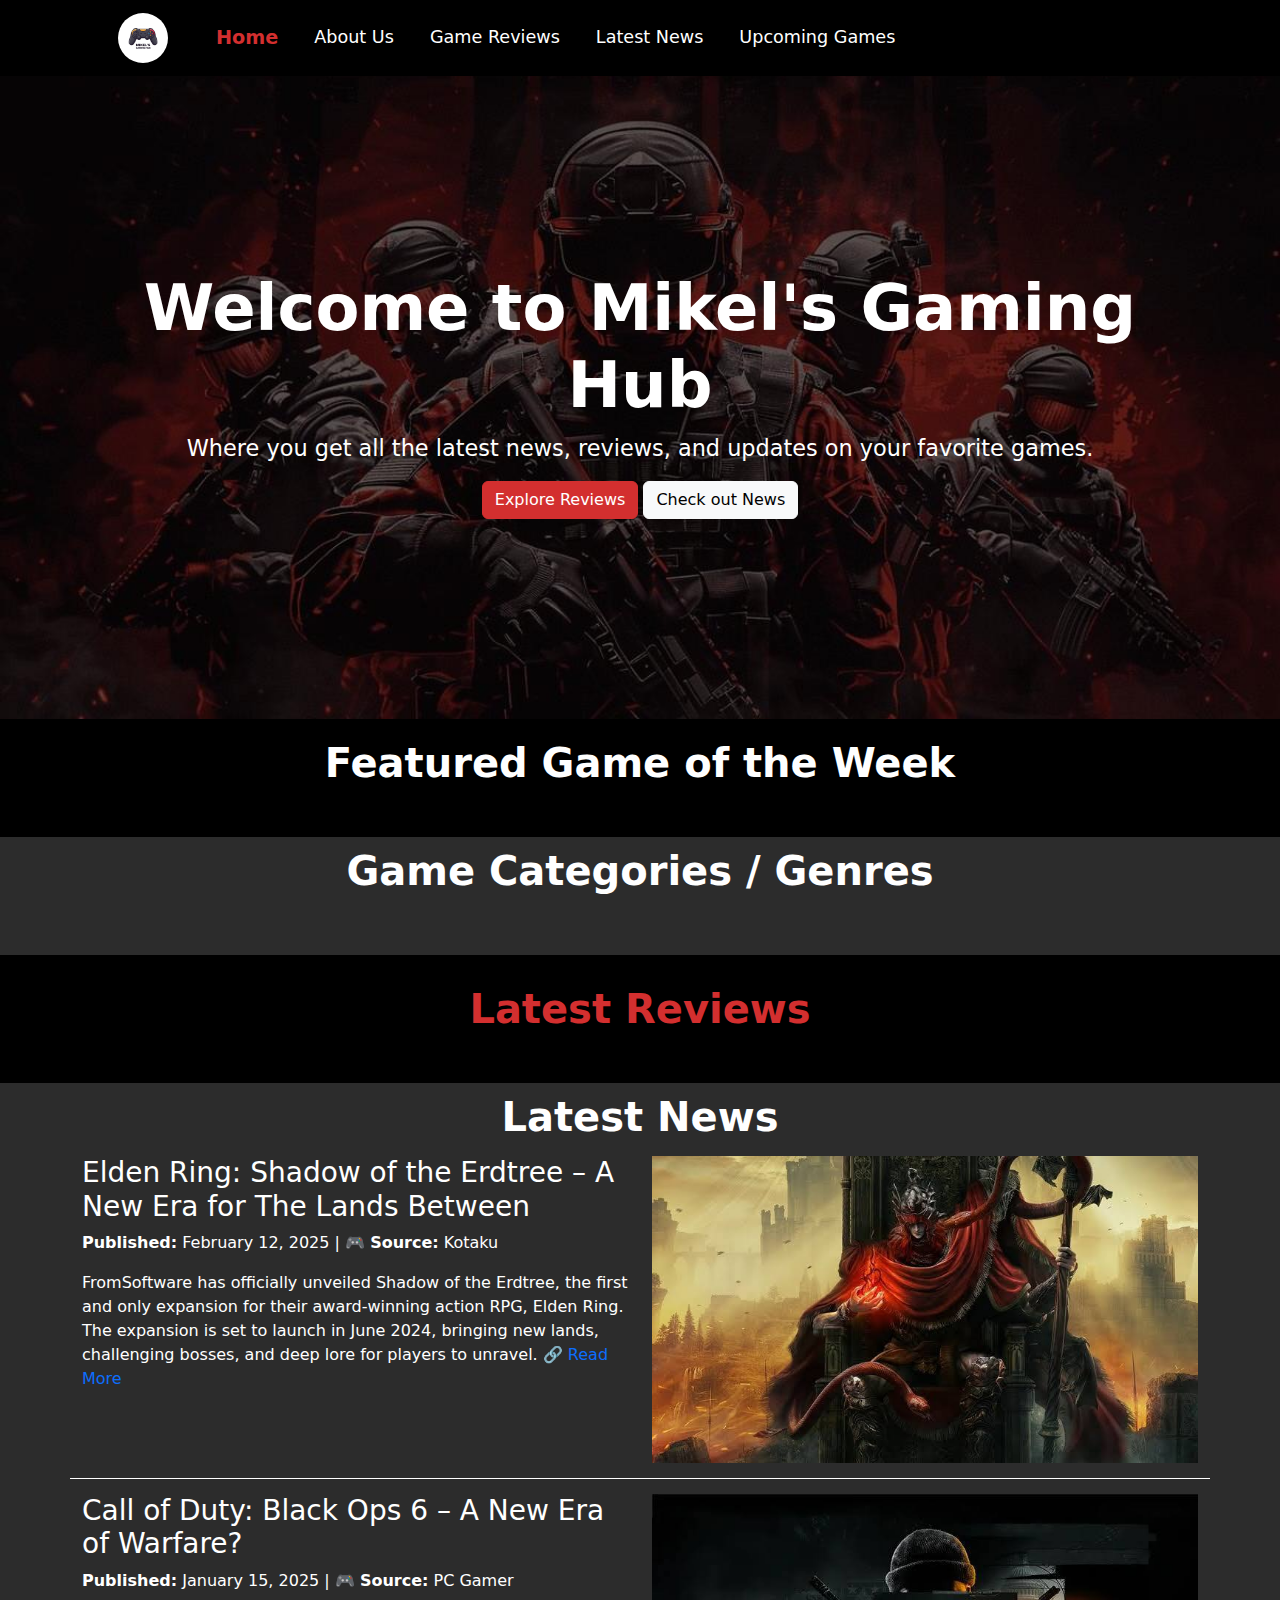
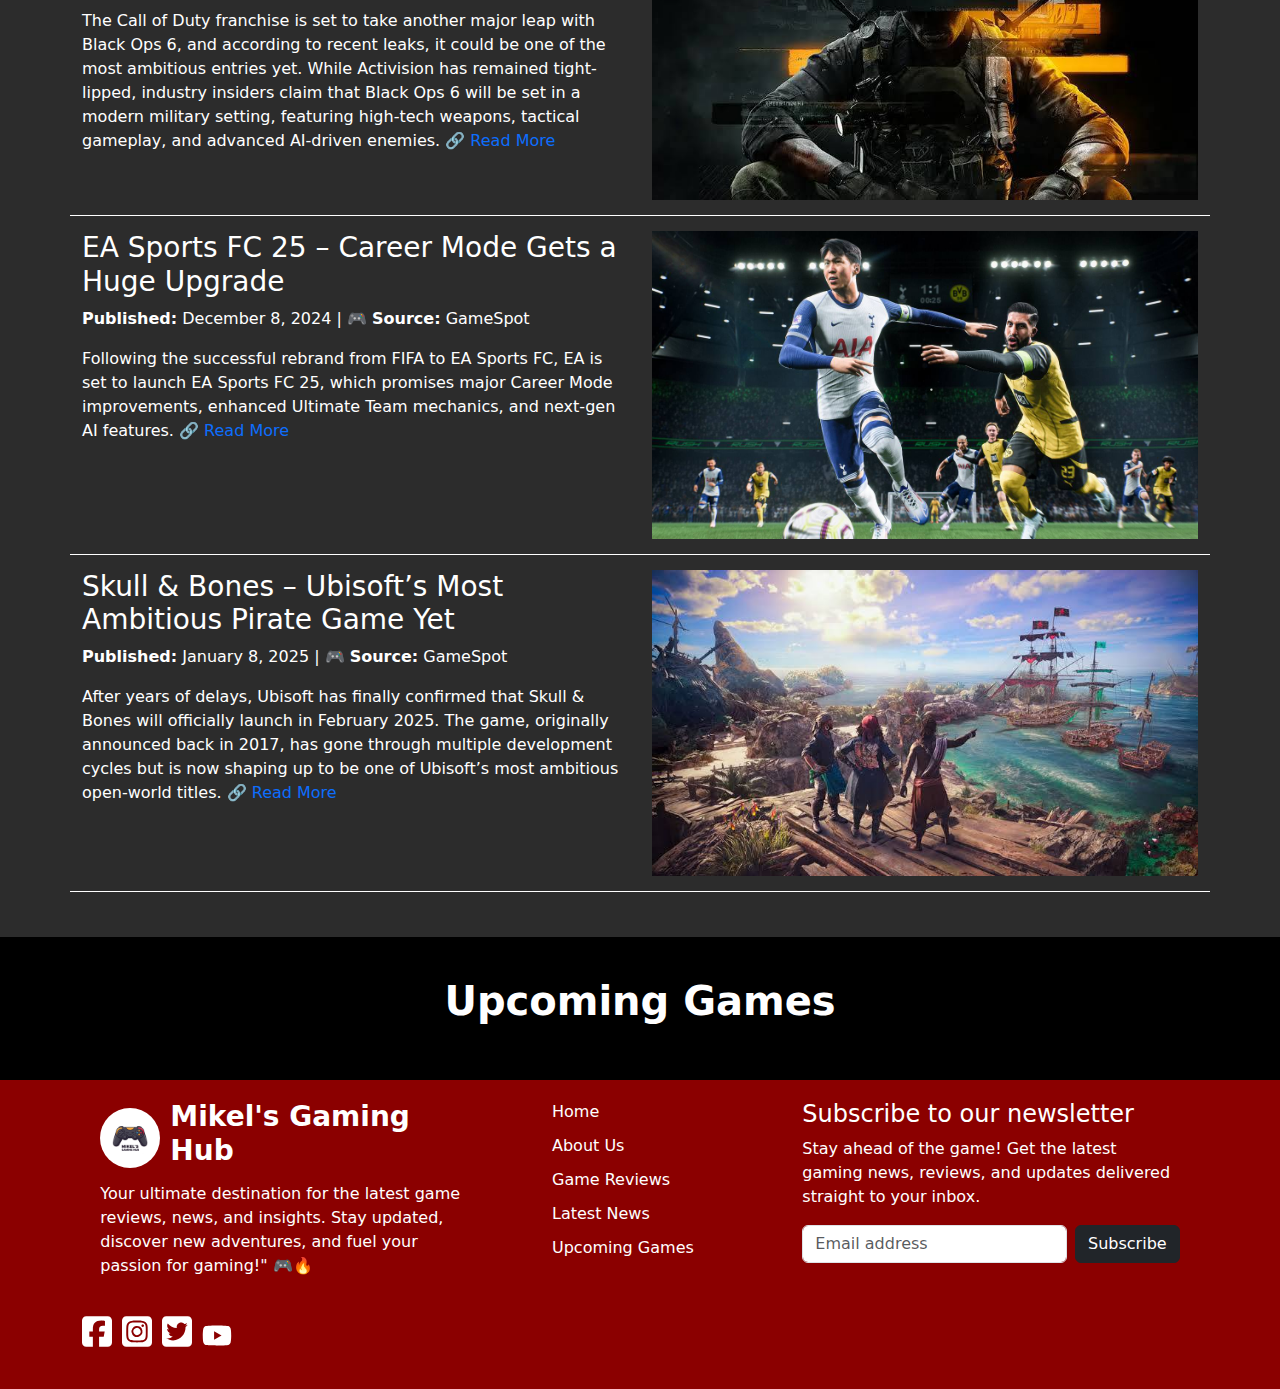
<file: index.html>
<!DOCTYPE html>
<html lang="en">
<head>
  <meta charset="UTF-8">
  <meta name="viewport" content="width=device-width, initial-scale=1.0">
  <title>Mikel's Gaming Hub</title>

  <!-- bootstrap link -->
  <link
    href="https://cdn.jsdelivr.net/npm/bootstrap@5.3.3/dist/css/bootstrap.min.css"
    rel="stylesheet"
    integrity="sha384-QWTKZyjpPEjISv5WaRU9OFeRpok6YctnYmDr5pNlyT2bRjXh0JMhjY6hW+ALEwIH"
    crossorigin="anonymous"
  />

  <!-- css link -->
   <link rel="stylesheet" href="./styles/index-style.css">
</head>
<body>
  <!-- navbar -->
  <header class="header">
    <nav class="navbar navbar-expand-lg">
      <div class="container px-4 px-lg-5">
        <a href="./index.html" class="navbar-brand navbar-logo"><img src="./assests/gaming-logo.jpg" alt=""></a>
        <button
          class="navbar-toggler collapsed"
          type="button"
          data-bs-toggle="collapse"
          data-bs-target="#navbarSupportedContent"
          aria-controls="navbarSupportedContent"
          aria-expanded="false"
          aria-label="Toggle navigation"
        >
          <span class="navbar-toggler-icon"></span>
        </button>
        <div class="navbar-collapse collapse" id="navbarSupportedContent">
          <ul class="navbar-nav me-auto mb-2 mb-lg-0 ms-lg-4">
            <li class="nav-item">
              <a class="nav-link nav-link-active" aria-current="page" href="./index.html">Home</a>
            </li>
            <li class="nav-item">
              <a class="nav-link" href="./about.html">About Us</a>
            </li>
            <li class="nav-item">
              <a class="nav-link" href="./reviews.html">Game Reviews</a>
            </li>
            <li class="nav-item">
              <a class="nav-link" href="#news-section">Latest News</a>
            </li>
            <li class="nav-item">
              <a class="nav-link" href="#upcoming-games-section">Upcoming Games</a>
            </li>
          </ul>
        </div>
      </div>  
    </nav>
  </header>



  <!-- hero section -->

  <section class="hero-section">
    <div class="container">
      <div class="row">
        <div class="hero-text">
          <h1>Welcome to Mikel's Gaming Hub</h1>
          <p>Where you get all the latest news, reviews, and updates on your favorite games.</p>
        </div>

        <div class="hero-button">
          <a href="./reviews.html" class="btn btn-light btn1">Explore Reviews</a>
           <a href="./news.html" class="btn btn-light btn2">Check out News</a>
        </div>
      </div>
    </div>
  </section>


  <!-- featured game -->
  <section class="featured-game-section">
  <div class="container">
    <div class="row">
      <div class="container hero-text">
        <div class="row">
          <h2>Featured Game of the Week</h2>
        </div>
      </div>

      <div class="container">
        <div class="row featured-game-row js-featured-game-row">
          
        </div>
      </div>
    </div>
  </div>
  </section>


  <!-- game category section -->
  <section class="games-category">
    <div class="container hero-text">
      <div class="row">
        <h2>Game Categories / Genres</h2>
      </div>
    </div>

    <div class="slider-container">
      <div class="slider js-recipe-slider">

        

      </div>
    </div>

  </section>



  <!-- latest reviews section -->
  <section class="latest-reviews">
  <div class="container hero-text">
    <div class="row">
      <h2>Latest Reviews</h2>
    </div>
  </div>

  <div class="container">
    <div class="row js-games-reviews-row">

    </div>
  </div>

  <div class="see-all-reviews-btn js-see-all-reviews-btn">
    
  </div>
  </section>


  <!-- latest news section -->
  <section class="latest-news" id="news-section">
    <div class="container hero-text">
      <div class="row">
        <h2>Latest News</h2>
      </div>
    </div>

    <div class="container latest-news-container js-latest-news-container">

    </div>

  </section>


  <!-- upcoming games section -->
  <section class="upcoming-games" id="upcoming-games-section">
    <div class="container hero-text">
      <div class="row">
        <h2>Upcoming Games</h2>
      </div>
    </div>

    <div class="container">
      <div class="row upcoming-games-row js-upcoming-games-row">

      </div>
    </div>
  </section>

  <!-- footer -->
  <footer>
      <div class="footer-row row">
        <div class="footer1-div col-lg-4">
          <div class="footer-brand-name">
            <img class="footer-logo" src="./assests/gaming-logo.jpg" alt="">
            <h3>Mikel's Gaming Hub</h3>
          </div>
          <p class="footer-brand-text">
            Your ultimate destination for the latest game reviews, news, and insights. Stay updated, discover new adventures, and fuel your passion for gaming!" 🎮🔥
          </p>
        </div>

        <div class="footer2-div col-lg-4">
          <a href="#">Home</a>
          <a href="./about.html">About Us</a>
          <a href="./reviews.html">Game Reviews</a>
          <a href="#news-section">Latest News</a>
          <a href="#upcoming-games-section">Upcoming Games</a>
        </div>

        <div class="footer3-div col-lg-4">
          <form>
            <h4>Subscribe to our newsletter</h4>
            <p>Stay ahead of the game! Get the latest gaming news, reviews, and updates delivered straight to your inbox.</p>
            <div class="d-flex flex-column flex-sm-row w-100 gap-2">
              <label for="newsletter1" class="visually-hidden">Email address</label>
              <input id="newsletter1" type="text" class="form-control" placeholder="Email address">
              <button class="btn btn-dark subscribe-button type="button">Subscribe</button>
            </div>
          </form>
        </div>
      </div>

      <div class="container">
        <div class="footer-icons">
          <a href="#"><img src="./assests/facebook-icon.svg" alt=""></a>
          <a href="#"><img src="./assests/instagram-icon.svg" alt=""></a>
          <a href="#"><img src="./assests/twitter-icon.svg" alt=""></a>
          <a href="#"><img src="./assests/youtube-icon.svg" alt=""></a>
        </div>
      </div>

    
  </footer>
  



  <!-- bootstrap script link -->
  <script
  src="https://cdn.jsdelivr.net/npm/bootstrap@5.3.3/dist/js/bootstrap.bundle.min.js"
  integrity="sha384-YvpcrYf0tY3lHB60NNkmXc5s9fDVZLESaAA55NDzOxhy9GkcIdslK1eN7N6jIeHz"
  crossorigin="anonymous"
></script>


<!-- js link -->
 <script type="module" src="./scripts/app.js"></script>
</body>
</html>
</file>
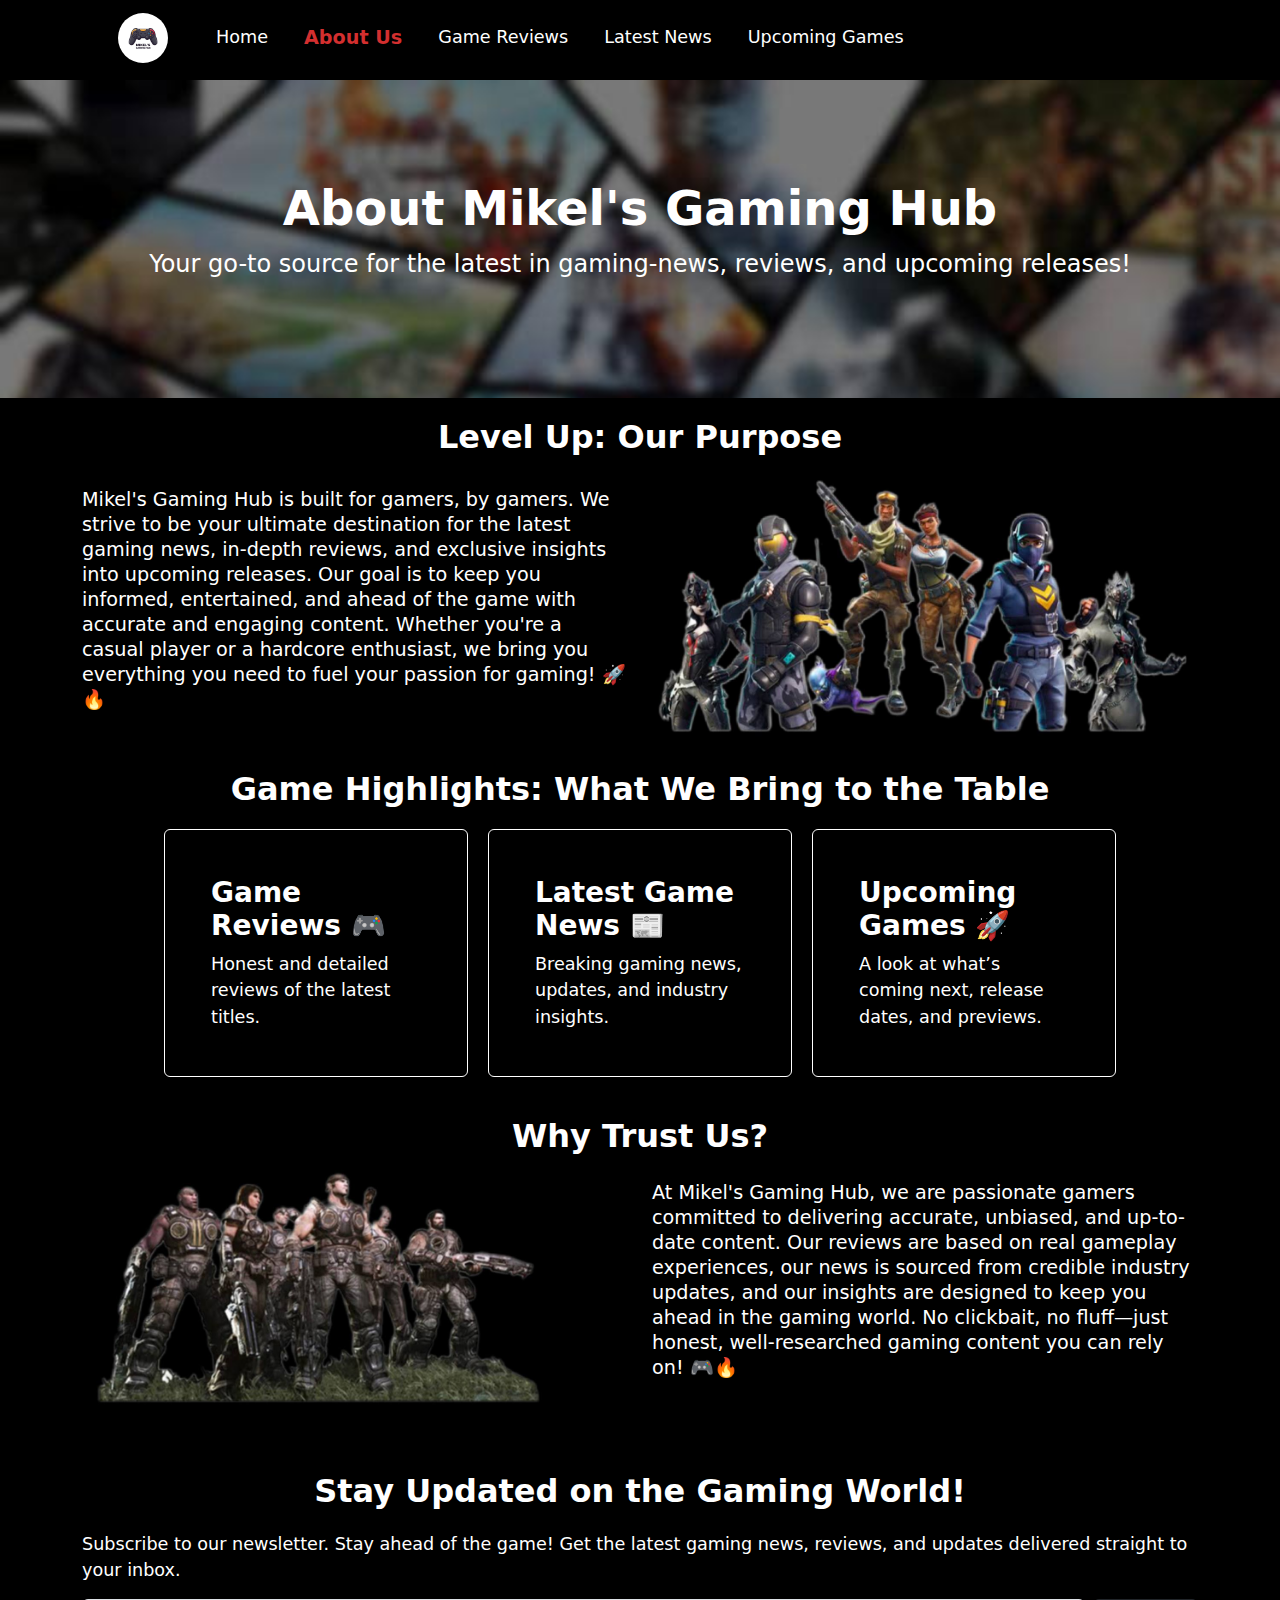
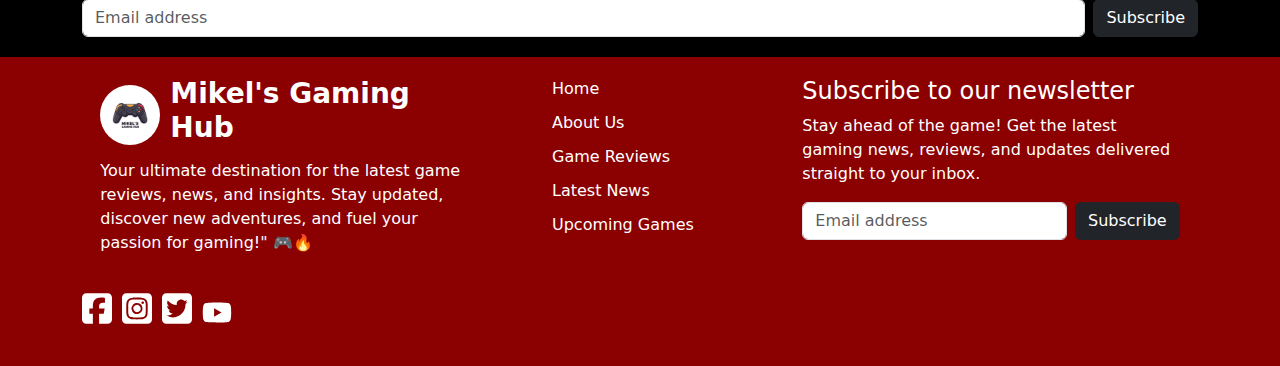
<file: about.html>
<!DOCTYPE html>
<html lang="en">
<head>
  <meta charset="UTF-8">
  <meta name="viewport" content="width=device-width, initial-scale=1.0">
  <title>Mikel's Gaming Hub</title>

  <!-- bootstrap link -->
  <link
    href="https://cdn.jsdelivr.net/npm/bootstrap@5.3.3/dist/css/bootstrap.min.css"
    rel="stylesheet"
    integrity="sha384-QWTKZyjpPEjISv5WaRU9OFeRpok6YctnYmDr5pNlyT2bRjXh0JMhjY6hW+ALEwIH"
    crossorigin="anonymous"
  />

  <!-- css link -->
   <link rel="stylesheet" href="./styles/about.css">
</head>
<body>
  <!-- navbar -->
  <header class="header">
    <nav class="navbar navbar-expand-lg">
      <div class="container px-4 px-lg-5">
        <a href="./index.html" class="navbar-brand navbar-logo"><img src="./assests/gaming-logo.jpg" alt=""></a>
        <button
          class="navbar-toggler collapsed"
          type="button"
          data-bs-toggle="collapse"
          data-bs-target="#navbarSupportedContent"
          aria-controls="navbarSupportedContent"
          aria-expanded="false"
          aria-label="Toggle navigation"
        >
          <span class="navbar-toggler-icon"></span>
        </button>
        <div class="navbar-collapse collapse" id="navbarSupportedContent">
          <ul class="navbar-nav me-auto mb-2 mb-lg-0 ms-lg-4">
            <li class="nav-item">
              <a class="nav-link" aria-current="page" href="./index.html">Home</a>
            </li>
            <li class="nav-item">
              <a class="nav-link nav-link-active" href="./about.html">About Us</a>
            </li>
            <li class="nav-item">
              <a class="nav-link" href="./reviews.html">Game Reviews</a>
            </li>
            <li class="nav-item">
              <a class="nav-link" href="#news-section">Latest News</a>
            </li>
            <li class="nav-item">
              <a class="nav-link" href="#upcoming-games-section">Upcoming Games</a>
            </li>
          </ul>
        </div>
      </div>  
    </nav>
  </header>


  <!-- hero section -->
  <section class="hero-section">
    <div class="container">
      <div class="row">
        <div class="hero-text">
          <h1>About Mikel's Gaming Hub</h1>
          <p>Your go-to source for the latest in gaming-news, reviews, and upcoming releases!</p>
        </div>
      </div>
    </div>
  </section>


  <!-- our mission section -->
   <section class="section1">
    <div class="container hero-text-container">
      <div class="row">
        <h2>Level Up: Our Purpose</h2>
      </div>
    </div>

    <div class="container our-mission">
      <div class="row">
        <div class="mission-text col-lg-6">
          <p>
            Mikel's Gaming Hub is built for gamers, by gamers. We strive to be your ultimate 
            destination for the latest gaming news, in-depth reviews, and exclusive insights into 
            upcoming releases. Our goal is to keep you informed, entertained, and ahead of the game 
            with accurate and engaging content. Whether you're a casual player or a hardcore enthusiast, 
            we bring you everything you need to fuel your passion for gaming! 🚀🔥
          </p>
        </div>

        <div class="mission-image col-lg-6">
          <img src="./assests/au-1.jpg" alt="">
        </div>
      </div>
    </div>
   </section>



   <!-- what we offer section -->
   <section class="section2">
    <div class="container hero-text-container">
      <div class="row">
        <h2>Game Highlights: What We Bring to the Table</h2>
      </div>
    </div>

    <div class="container features">
      <div class="row">
        <div class="card" style="width: 19rem">
          <div class="card-body">
            <h3 class="card-title">Game Reviews 🎮</h3>
            <p class="card-text">
              Honest and detailed reviews of the latest titles.
            </p>
          </div>
        </div>

        <div class="card" style="width: 19rem">
          <div class="card-body">
            <h3 class="card-title">Latest Game News 📰</h3>
            <p class="card-text">
              Breaking gaming news, updates, and industry insights.
            </p>
          </div>
        </div>

        <div class="card" style="width: 19rem">
          <div class="card-body">
            <h3 class="card-title">Upcoming Games 🚀</h3>
            <p class="card-text">
              A look at what’s coming next, release dates, and previews.
            </p>
          </div>
        </div>
      </div>
    </div>
   </section>


   <!-- why trust us section -->
   <section class="section3">
    <div class="container hero-text-container">
      <div class="row">
        <h2>Why Trust Us?</h2>
      </div>
    </div>

    <div class="container">
      <div class="row trust-row">
        <div class="image-container col-lg-6">
          <img src="./assests/au-2.jpg" alt="">
        </div>

        <div class="trust-text col-lg-6">
          <p>
            At Mikel's Gaming Hub, we are passionate gamers committed to 
            delivering accurate, unbiased, and up-to-date content. Our reviews 
            are based on real gameplay experiences, our news is sourced from credible industry updates, and our insights are designed to keep you ahead in the gaming world. No clickbait, no fluff—just honest, well-researched gaming content you can rely on! 🎮🔥
          </p>
        </div>
      </div>
    </div>
   </section>

   <!-- newsletter section -->
    <section class="section4">
      <div class="container">
        <div class="row">
          <h2>Stay Updated on the Gaming World!</h2>

          <form>
            <p>Subscribe to our newsletter. Stay ahead of the game! Get the latest gaming news, reviews, and updates delivered straight to your inbox.</p>
            <div class="d-flex flex-column flex-sm-row w-100 gap-2">
              <label for="newsletter1" class="visually-hidden">Email address</label>
              <input id="newsletter1" type="text" class="form-control" placeholder="Email address">
              <button class="btn btn-dark subscribe-button type="button">Subscribe</button>
            </div>
          </form>
        </div>
      </div>
    </section>


  <!-- footer -->
  <footer>
      <div class="footer-row row">
        <div class="footer1-div col-lg-4">
          <div class="footer-brand-name">
            <img class="footer-logo" src="./assests/gaming-logo.jpg" alt="">
            <h3>Mikel's Gaming Hub</h3>
          </div>
          <p class="footer-brand-text">
            Your ultimate destination for the latest game reviews, news, and insights. Stay updated, discover new adventures, and fuel your passion for gaming!" 🎮🔥
          </p>
        </div>

        <div class="footer2-div col-lg-4">
          <a href="#">Home</a>
          <a href="./about.html">About Us</a>
          <a href="./reviews.html">Game Reviews</a>
          <a href="#news-section">Latest News</a>
          <a href="#upcoming-games-section">Upcoming Games</a>
        </div>

        <div class="footer3-div col-lg-4">
          <form>
            <h4>Subscribe to our newsletter</h4>
            <p>Stay ahead of the game! Get the latest gaming news, reviews, and updates delivered straight to your inbox.</p>
            <div class="d-flex flex-column flex-sm-row w-100 gap-2">
              <label for="newsletter1" class="visually-hidden">Email address</label>
              <input id="newsletter1" type="text" class="form-control" placeholder="Email address">
              <button class="btn btn-dark subscribe-button type="button">Subscribe</button>
            </div>
          </form>
        </div>
      </div>

      <div class="container">
        <div class="footer-icons">
          <a href="#"><img src="./assests/facebook-icon.svg" alt=""></a>
          <a href="#"><img src="./assests/instagram-icon.svg" alt=""></a>
          <a href="#"><img src="./assests/twitter-icon.svg" alt=""></a>
          <a href="#"><img src="./assests/youtube-icon.svg" alt=""></a>
        </div>
      </div>

    
  </footer>
  



  <!-- bootstrap script link -->
  <script
  src="https://cdn.jsdelivr.net/npm/bootstrap@5.3.3/dist/js/bootstrap.bundle.min.js"
  integrity="sha384-YvpcrYf0tY3lHB60NNkmXc5s9fDVZLESaAA55NDzOxhy9GkcIdslK1eN7N6jIeHz"
  crossorigin="anonymous"
></script>

</body>
</html>
</file>
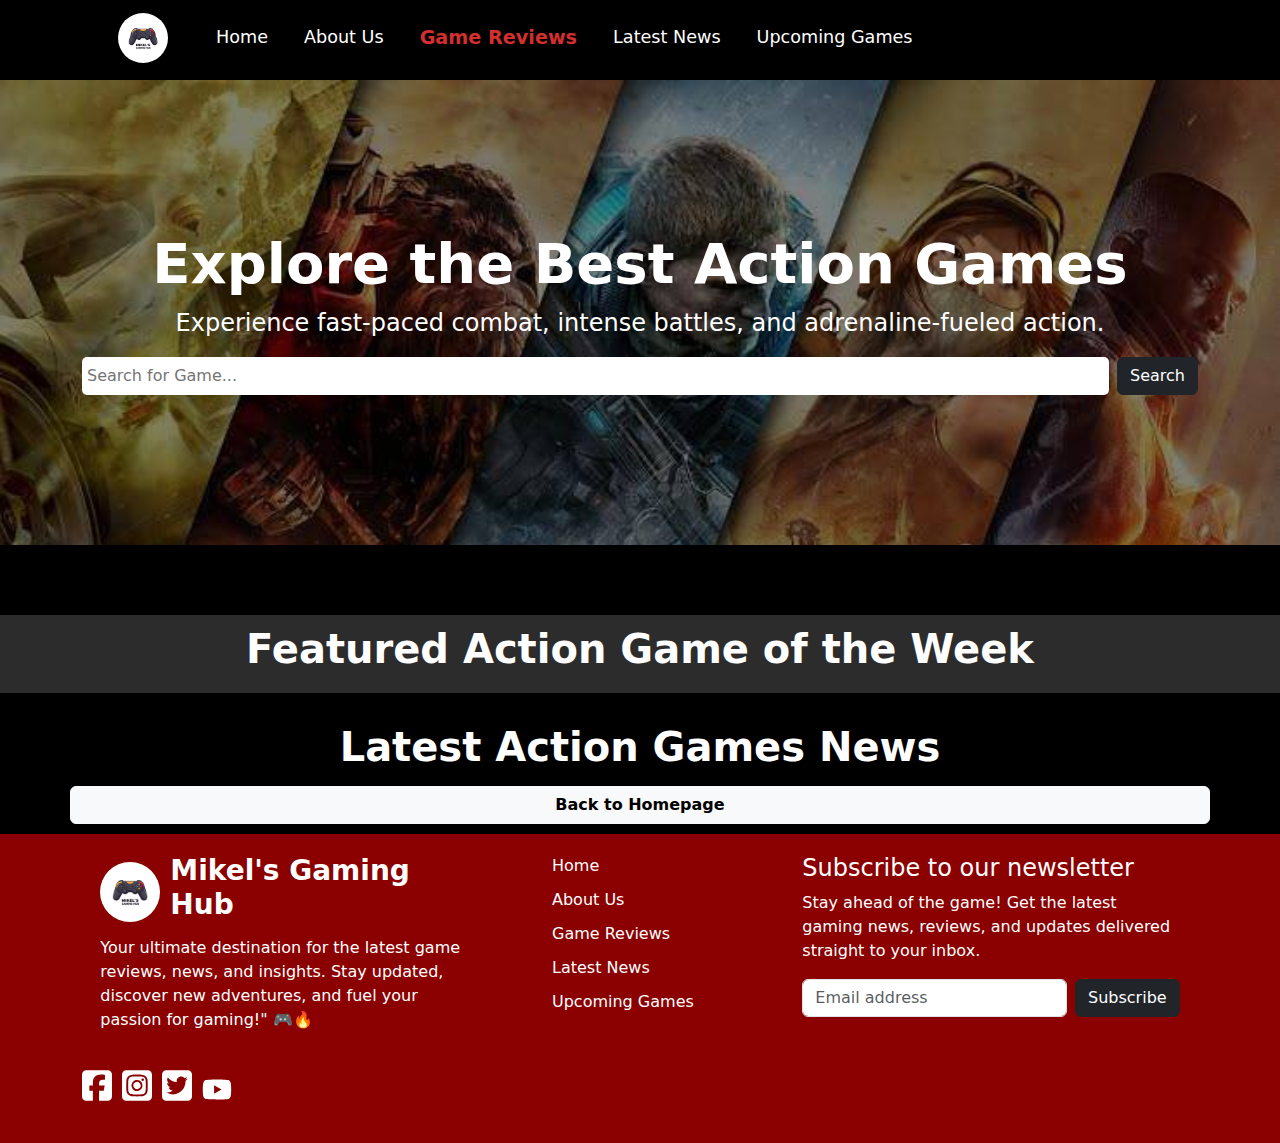
<file: action.html>
<!DOCTYPE html>
<html lang="en">
<head>
  <meta charset="UTF-8">
  <meta name="viewport" content="width=device-width, initial-scale=1.0">
  <title>Action Games</title>

  <!-- bootstrap link -->
  <link
    href="https://cdn.jsdelivr.net/npm/bootstrap@5.3.3/dist/css/bootstrap.min.css"
    rel="stylesheet"
    integrity="sha384-QWTKZyjpPEjISv5WaRU9OFeRpok6YctnYmDr5pNlyT2bRjXh0JMhjY6hW+ALEwIH"
    crossorigin="anonymous"
  />

  <!-- css link -->
   <link rel="stylesheet" href="./styles/game-category.css">
</head>
<body>
  <!-- navbar -->
  <header class="header">
    <nav class="navbar navbar-expand-lg">
      <div class="container px-4 px-lg-5">
        <a href="./index.html" class="navbar-brand navbar-logo"><img src="../assests/gaming-logo.jpg" alt=""></a>
        <button
          class="navbar-toggler collapsed"
          type="button"
          data-bs-toggle="collapse"
          data-bs-target="#navbarSupportedContent"
          aria-controls="navbarSupportedContent"
          aria-expanded="false"
          aria-label="Toggle navigation"
        >
          <span class="navbar-toggler-icon"></span>
        </button>
        <div class="navbar-collapse collapse" id="navbarSupportedContent">
          <ul class="navbar-nav me-auto mb-2 mb-lg-0 ms-lg-4">
            <li class="nav-item">
              <a class="nav-link" aria-current="page" href="../index.html">Home</a>
            </li>
            <li class="nav-item">
              <a class="nav-link" href="../about.html">About Us</a>
            </li>
            <li class="nav-item">
              <a class="nav-link nav-link-active" href="../reviews.html">Game Reviews</a>
            </li>
            <li class="nav-item">
              <a class="nav-link" href="../index.html#news-section">Latest News</a>
            </li>
            <li class="nav-item">
              <a class="nav-link" href="../index.html#upcoming-games-section">Upcoming Games</a>
            </li>
          </ul>
        </div>
      </div>  
    </nav>
  </header>


  <!-- hero section -->
  <section class="hero-section action-hero-section">
    <div class="container">
      <div class="row">
        <div class="hero-text">
          <h1>Explore the Best Action Games</h1>
          <p>Experience fast-paced combat, intense battles, and adrenaline-fueled action.</p>
        </div>

        <div class="d-flex flex-column flex-sm-row w-100 gap-2">
          <input id="search" type="text" class="" placeholder="Search for Game...">
          <button class="btn btn-dark type="button">Search</button>
        </div>
      </div>
    </div>
  </section>


  <!-- action games section -->
  <section class="action-games-section games-section">
    <div class="container">
      <div class="row js-action-games-row">

      </div>
    </div>
  </section>



    <!-- featured game -->
    <section class="featured-game-section">
      <div class="container">
        <div class="row">
          <div class="container hero-text">
            <div class="row">
              <h2>Featured Action Game of the Week</h2>
            </div>
          </div>
    
          <div class="container">
            <div class="row featured-game-row js-featured-game-row">
              
            </div>
          </div>
        </div>
      </div>
      </section>


      <!-- game news section -->
      <section class="latest-games-news-section" id="latest-news-section">
        <div class="container">
          <div class="row">
            <div class="container hero-text">
              <div class="row">
                <h2>Latest Action Games News</h2>
              </div>
            </div>
      
            <div class="container latest-news-container js-latest-news-container">

            </div>
          </div>
        </div>
      </section>


      <!-- go back home section -->
      <section class="last-section">
        <div class="container">
          <div class="row">
            <a href="../index.html" class="btn btn-light go-back-home">Back to Homepage</a>
          </div>
        </div>
      </section>


  <!-- footer -->
  <footer>
      <div class="footer-row row">
        <div class="footer1-div col-lg-4">
          <div class="footer-brand-name">
            <img class="footer-logo" src="./assests/gaming-logo.jpg" alt="">
            <h3>Mikel's Gaming Hub</h3>
          </div>
          <p class="footer-brand-text">
            Your ultimate destination for the latest game reviews, news, and insights. Stay updated, discover new adventures, and fuel your passion for gaming!" 🎮🔥
          </p>
        </div>

        <div class="footer2-div col-lg-4">
          <a href="#">Home</a>
          <a href="./about.html">About Us</a>
          <a href="./reviews.html">Game Reviews</a>
          <a href="#news-section">Latest News</a>
          <a href="#upcoming-games-section">Upcoming Games</a>
        </div>

        <div class="footer3-div col-lg-4">
          <form>
            <h4>Subscribe to our newsletter</h4>
            <p>Stay ahead of the game! Get the latest gaming news, reviews, and updates delivered straight to your inbox.</p>
            <div class="d-flex flex-column flex-sm-row w-100 gap-2">
              <label for="newsletter1" class="visually-hidden">Email address</label>
              <input id="newsletter1" type="text" class="form-control" placeholder="Email address">
              <button class="btn btn-dark subscribe-button type="button">Subscribe</button>
            </div>
          </form>
        </div>
      </div>

      
      <div class="container">
        <div class="footer-icons">
          <a href="#"><img src="./assests/facebook-icon.svg" alt=""></a>
          <a href="#"><img src="./assests/instagram-icon.svg" alt=""></a>
          <a href="#"><img src="./assests/twitter-icon.svg" alt=""></a>
          <a href="#"><img src="./assests/youtube-icon.svg" alt=""></a>
        </div>
      </div>

    
  </footer>
  



  <!-- bootstrap script link -->
  <script
  src="https://cdn.jsdelivr.net/npm/bootstrap@5.3.3/dist/js/bootstrap.bundle.min.js"
  integrity="sha384-YvpcrYf0tY3lHB60NNkmXc5s9fDVZLESaAA55NDzOxhy9GkcIdslK1eN7N6jIeHz"
  crossorigin="anonymous"
></script>

<script type="module" src="./scripts/action-games.js"></script>

</body>
</html>
</file>
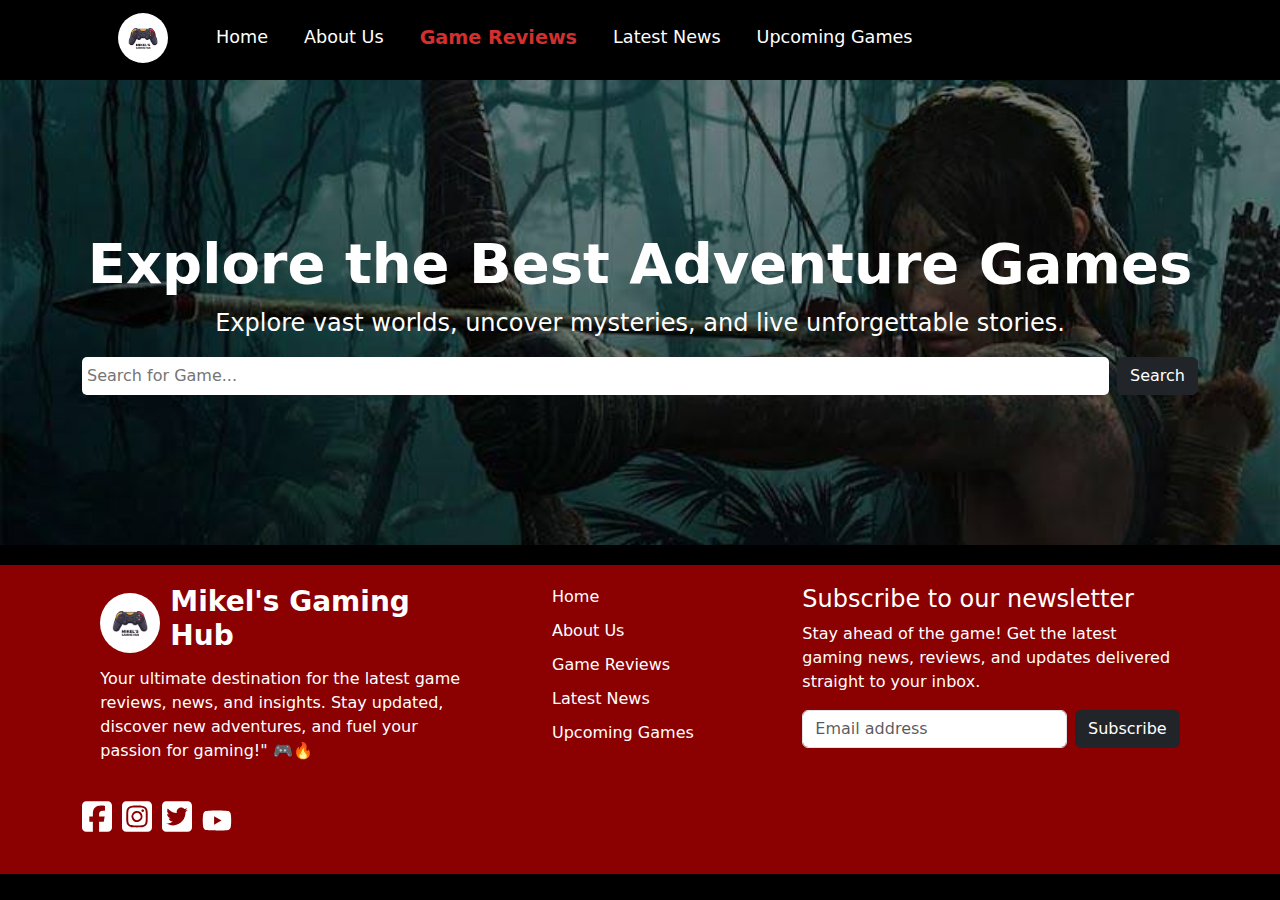
<file: adventure.html>
<!DOCTYPE html>
<html lang="en">
<head>
  <meta charset="UTF-8">
  <meta name="viewport" content="width=device-width, initial-scale=1.0">
  <title>RPG Games</title>

  <!-- bootstrap link -->
  <link
    href="https://cdn.jsdelivr.net/npm/bootstrap@5.3.3/dist/css/bootstrap.min.css"
    rel="stylesheet"
    integrity="sha384-QWTKZyjpPEjISv5WaRU9OFeRpok6YctnYmDr5pNlyT2bRjXh0JMhjY6hW+ALEwIH"
    crossorigin="anonymous"
  />

  <!-- css link -->
   <link rel="stylesheet" href="../styles/game-category.css">
</head>
<body>
  <!-- navbar -->
  <header class="header">
    <nav class="navbar navbar-expand-lg">
      <div class="container px-4 px-lg-5">
        <a href="./index.html" class="navbar-brand navbar-logo"><img src="../assests/gaming-logo.jpg" alt=""></a>
        <button
          class="navbar-toggler collapsed"
          type="button"
          data-bs-toggle="collapse"
          data-bs-target="#navbarSupportedContent"
          aria-controls="navbarSupportedContent"
          aria-expanded="false"
          aria-label="Toggle navigation"
        >
          <span class="navbar-toggler-icon"></span>
        </button>
        <div class="navbar-collapse collapse" id="navbarSupportedContent">
          <ul class="navbar-nav me-auto mb-2 mb-lg-0 ms-lg-4">
            <li class="nav-item">
              <a class="nav-link" aria-current="page" href="../index.html">Home</a>
            </li>
            <li class="nav-item">
              <a class="nav-link" href="../about.html">About Us</a>
            </li>
            <li class="nav-item">
              <a class="nav-link nav-link-active" href="../reviews.html">Game Reviews</a>
            </li>
            <li class="nav-item">
              <a class="nav-link" href="../index.html#news-section">Latest News</a>
            </li>
            <li class="nav-item">
              <a class="nav-link" href="../index.html#upcoming-games-section">Upcoming Games</a>
            </li>
          </ul>
        </div>
      </div>  
    </nav>
  </header>


  <!-- hero section -->
  <section class="hero-section adventure-hero-section">
    <div class="container">
      <div class="row">
        <div class="hero-text">
          <h1>Explore the Best Adventure Games</h1>
          <p>Explore vast worlds, uncover mysteries, and live unforgettable stories.</p>
        </div>

        <div class="d-flex flex-column flex-sm-row w-100 gap-2">
          <input id="search" type="text" class="" placeholder="Search for Game...">
          <button class="btn btn-dark type="button">Search</button>
        </div>
      </div>
    </div>
  </section>


  <!-- footer -->
  <footer>
      <div class="footer-row row">
        <div class="footer1-div col-lg-4">
          <div class="footer-brand-name">
            <img class="footer-logo" src="./assests/gaming-logo.jpg" alt="">
            <h3>Mikel's Gaming Hub</h3>
          </div>
          <p class="footer-brand-text">
            Your ultimate destination for the latest game reviews, news, and insights. Stay updated, discover new adventures, and fuel your passion for gaming!" 🎮🔥
          </p>
        </div>

        <div class="footer2-div col-lg-4">
          <a href="#">Home</a>
          <a href="./about.html">About Us</a>
          <a href="./reviews.html">Game Reviews</a>
          <a href="#news-section">Latest News</a>
          <a href="#upcoming-games-section">Upcoming Games</a>
        </div>

        <div class="footer3-div col-lg-4">
          <form>
            <h4>Subscribe to our newsletter</h4>
            <p>Stay ahead of the game! Get the latest gaming news, reviews, and updates delivered straight to your inbox.</p>
            <div class="d-flex flex-column flex-sm-row w-100 gap-2">
              <label for="newsletter1" class="visually-hidden">Email address</label>
              <input id="newsletter1" type="text" class="form-control" placeholder="Email address">
              <button class="btn btn-dark subscribe-button type="button">Subscribe</button>
            </div>
          </form>
        </div>
      </div>

      <div class="container">
        <div class="footer-icons">
          <a href="#"><img src="./assests/facebook-icon.svg" alt=""></a>
          <a href="#"><img src="./assests/instagram-icon.svg" alt=""></a>
          <a href="#"><img src="./assests/twitter-icon.svg" alt=""></a>
          <a href="#"><img src="./assests/youtube-icon.svg" alt=""></a>
        </div>
      </div>

    
  </footer>
  



  <!-- bootstrap script link -->
  <script
  src="https://cdn.jsdelivr.net/npm/bootstrap@5.3.3/dist/js/bootstrap.bundle.min.js"
  integrity="sha384-YvpcrYf0tY3lHB60NNkmXc5s9fDVZLESaAA55NDzOxhy9GkcIdslK1eN7N6jIeHz"
  crossorigin="anonymous"
></script>

</body>
</html>
</file>
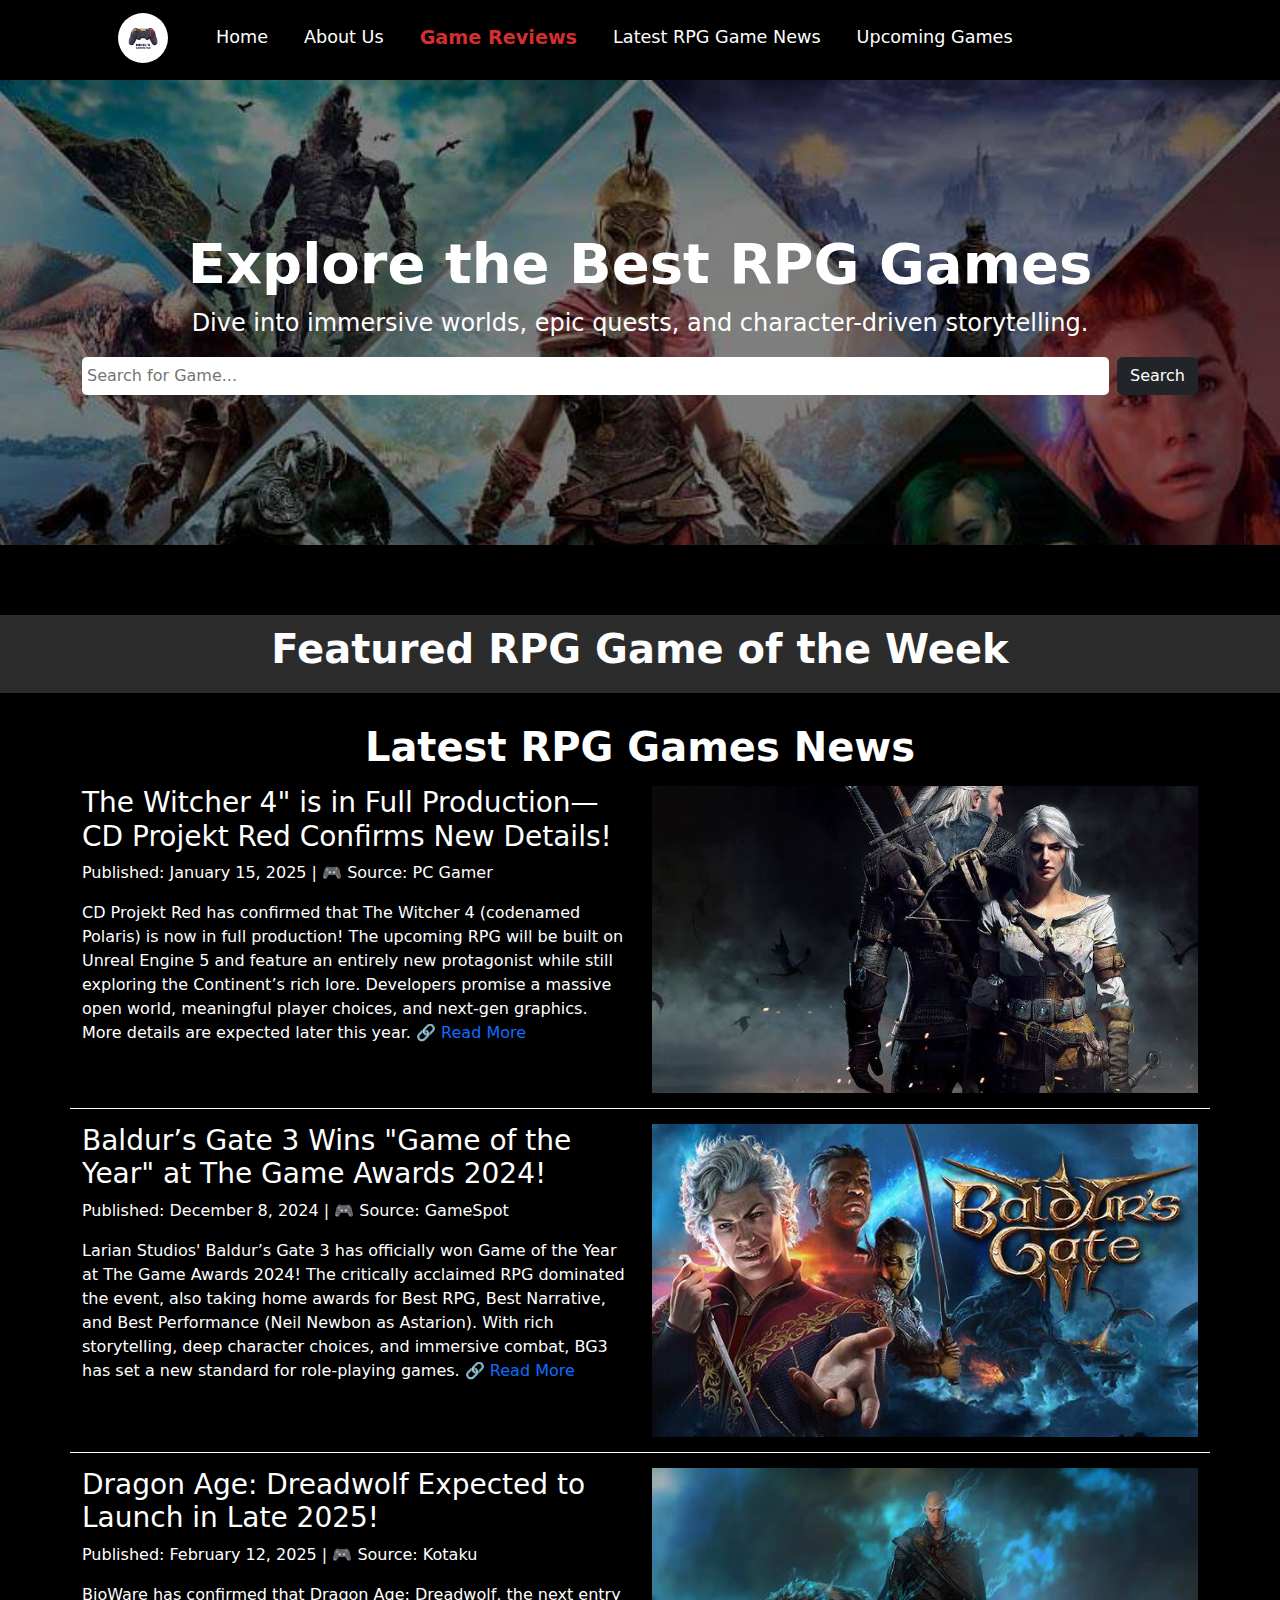
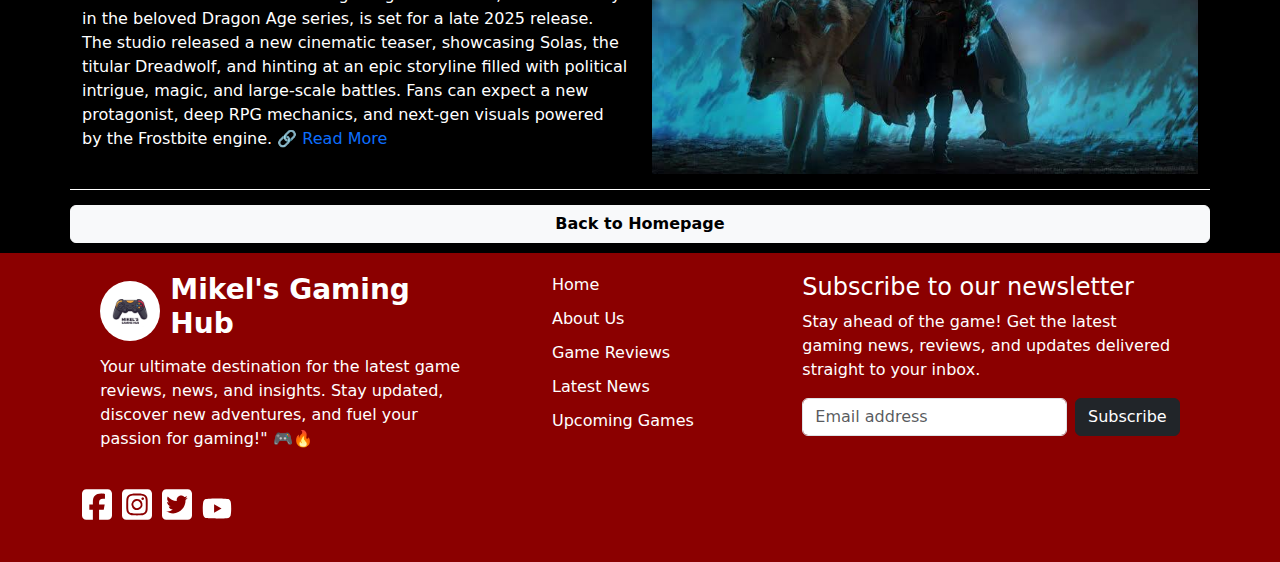
<file: rpg.html>
<!DOCTYPE html>
<html lang="en">
<head>
  <meta charset="UTF-8">
  <meta name="viewport" content="width=device-width, initial-scale=1.0">
  <title>RPG Games</title>

  <!-- bootstrap link -->
  <link
    href="https://cdn.jsdelivr.net/npm/bootstrap@5.3.3/dist/css/bootstrap.min.css"
    rel="stylesheet"
    integrity="sha384-QWTKZyjpPEjISv5WaRU9OFeRpok6YctnYmDr5pNlyT2bRjXh0JMhjY6hW+ALEwIH"
    crossorigin="anonymous"
  />

  <!-- css link -->
   <link rel="stylesheet" href="./styles/game-category.css">
</head>
<body>
  <!-- navbar -->
  <header class="header">
    <nav class="navbar navbar-expand-lg">
      <div class="container px-4 px-lg-5">
        <a href="./index.html" class="navbar-brand navbar-logo"><img src="../assests/gaming-logo.jpg" alt=""></a>
        <button
          class="navbar-toggler collapsed"
          type="button"
          data-bs-toggle="collapse"
          data-bs-target="#navbarSupportedContent"
          aria-controls="navbarSupportedContent"
          aria-expanded="false"
          aria-label="Toggle navigation"
        >
          <span class="navbar-toggler-icon"></span>
        </button>
        <div class="navbar-collapse collapse" id="navbarSupportedContent">
          <ul class="navbar-nav me-auto mb-2 mb-lg-0 ms-lg-4">
            <li class="nav-item">
              <a class="nav-link" aria-current="page" href="../index.html">Home</a>
            </li>
            <li class="nav-item">
              <a class="nav-link" href="../about.html">About Us</a>
            </li>
            <li class="nav-item">
              <a class="nav-link nav-link-active" href="../reviews.html">Game Reviews</a>
            </li>
            <li class="nav-item">
              <a class="nav-link" href="#latest-news-section">Latest RPG Game News</a>
            </li>
            <li class="nav-item">
              <a class="nav-link" href="../index.html#upcoming-games-section">Upcoming Games</a>
            </li>
          </ul>
        </div>
      </div>  
    </nav>
  </header>


  <!-- hero section -->
  <section class="hero-section rpg-hero-section">
    <div class="container">
      <div class="row">
        <div class="hero-text">
          <h1>Explore the Best RPG Games</h1>
          <p>Dive into immersive worlds, epic quests, and character-driven storytelling.</p>
        </div>

        <div class="d-flex flex-column flex-sm-row w-100 gap-2">
          <input id="search" type="text" class="" placeholder="Search for Game...">
          <button class="btn btn-dark type="button">Search</button>
        </div>
      </div>
    </div>
  </section>


  <!-- rpg games section -->
  <section class="rpg-games-section games-section">
    <div class="container">
      <div class="row js-rpg-games-row">

      </div>
    </div>
  </section>



    <!-- featured game -->
    <section class="featured-game-section">
      <div class="container">
        <div class="row">
          <div class="container hero-text">
            <div class="row">
              <h2>Featured RPG Game of the Week</h2>
            </div>
          </div>
    
          <div class="container">
            <div class="row featured-game-row js-featured-game-row">
              
            </div>
          </div>
        </div>
      </div>
      </section>


      <!-- game news section -->
      <section class="latest-games-news-section" id="latest-news-section">
        <div class="container">
          <div class="row">
            <div class="container hero-text">
              <div class="row">
                <h2>Latest RPG Games News</h2>
              </div>
            </div>
      
            <div class="container latest-news-container js-latest-news-container">

            </div>
          </div>
        </div>
      </section>


      <!-- go back home section -->
      <section class="last-section">
        <div class="container">
          <div class="row">
            <a href="./index.html" class="btn btn-light go-back-home">Back to Homepage</a>
          </div>
        </div>
      </section>


  <!-- footer -->
  <footer>
      <div class="footer-row row">
        <div class="footer1-div col-lg-4">
          <div class="footer-brand-name">
            <img class="footer-logo" src="../assests/gaming-logo.jpg" alt="">
            <h3>Mikel's Gaming Hub</h3>
          </div>
          <p class="footer-brand-text">
            Your ultimate destination for the latest game reviews, news, and insights. Stay updated, discover new adventures, and fuel your passion for gaming!" 🎮🔥
          </p>
        </div>

        <div class="footer2-div col-lg-4">
          <a href="#">Home</a>
          <a href="./about.html">About Us</a>
          <a href="./reviews.html">Game Reviews</a>
          <a href="#news-section">Latest News</a>
          <a href="#upcoming-games-section">Upcoming Games</a>
        </div>

        <div class="footer3-div col-lg-4">
          <form>
            <h4>Subscribe to our newsletter</h4>
            <p>Stay ahead of the game! Get the latest gaming news, reviews, and updates delivered straight to your inbox.</p>
            <div class="d-flex flex-column flex-sm-row w-100 gap-2">
              <label for="newsletter1" class="visually-hidden">Email address</label>
              <input id="newsletter1" type="text" class="form-control" placeholder="Email address">
              <button class="btn btn-dark subscribe-button type="button">Subscribe</button>
            </div>
          </form>
        </div>
      </div>

      <div class="container">
        <div class="footer-icons">
          <a href="#"><img src="../assests/facebook-icon.svg" alt=""></a>
          <a href="#"><img src="../assests/instagram-icon.svg" alt=""></a>
          <a href="#"><img src="../assests/twitter-icon.svg" alt=""></a>
          <a href="#"><img src="../assests/youtube-icon.svg" alt=""></a>
        </div>
      </div>

    
  </footer>
  



  <!-- bootstrap script link -->
  <script
  src="https://cdn.jsdelivr.net/npm/bootstrap@5.3.3/dist/js/bootstrap.bundle.min.js"
  integrity="sha384-YvpcrYf0tY3lHB60NNkmXc5s9fDVZLESaAA55NDzOxhy9GkcIdslK1eN7N6jIeHz"
  crossorigin="anonymous"
></script>

<script type="module" src="./scripts/rpg-games.js"></script>

</body>
</html>
</file>
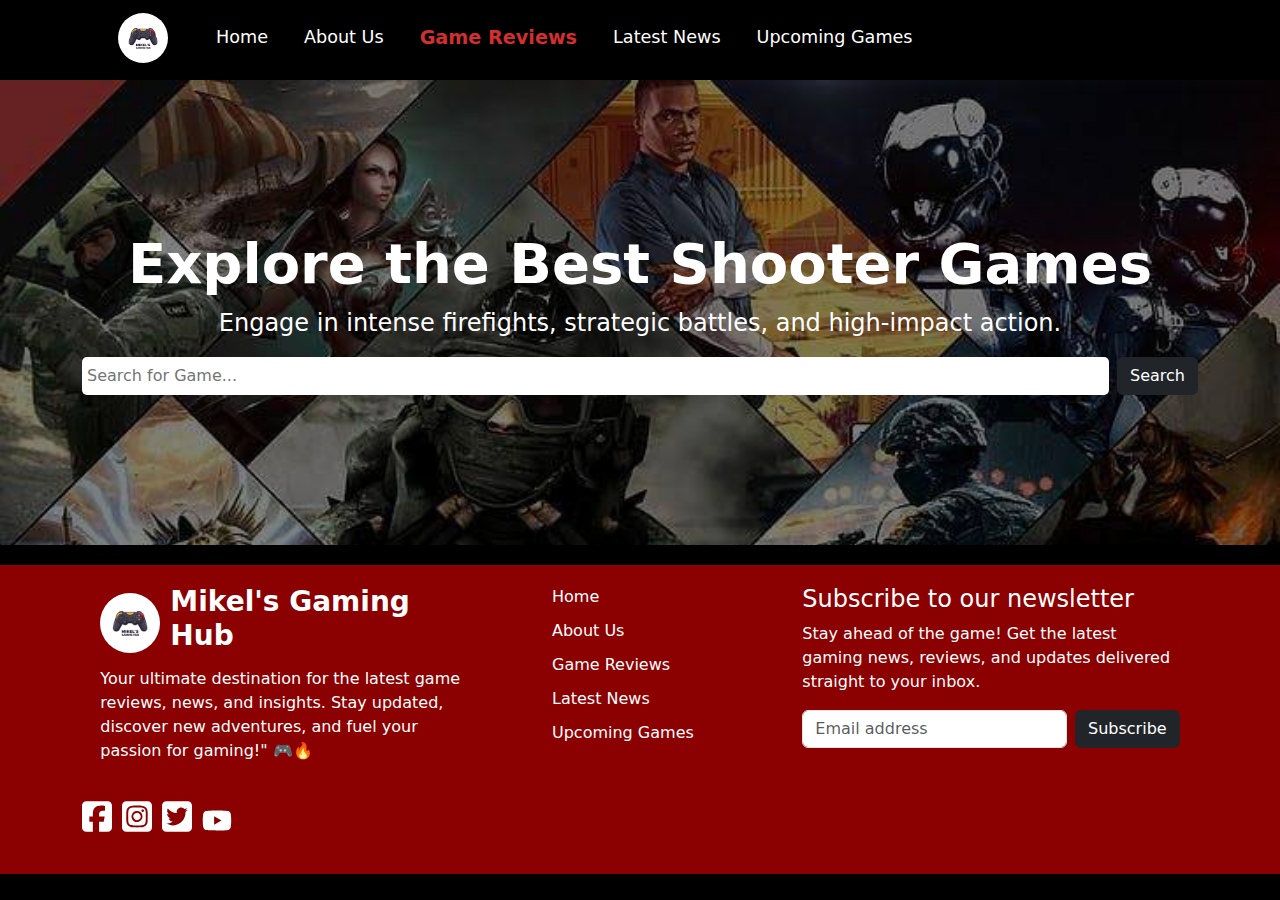
<file: shooter.html>
<!DOCTYPE html>
<html lang="en">
<head>
  <meta charset="UTF-8">
  <meta name="viewport" content="width=device-width, initial-scale=1.0">
  <title>RPG Games</title>

  <!-- bootstrap link -->
  <link
    href="https://cdn.jsdelivr.net/npm/bootstrap@5.3.3/dist/css/bootstrap.min.css"
    rel="stylesheet"
    integrity="sha384-QWTKZyjpPEjISv5WaRU9OFeRpok6YctnYmDr5pNlyT2bRjXh0JMhjY6hW+ALEwIH"
    crossorigin="anonymous"
  />

  <!-- css link -->
   <link rel="stylesheet" href="../styles/game-category.css">
</head>
<body>
  <!-- navbar -->
  <header class="header">
    <nav class="navbar navbar-expand-lg">
      <div class="container px-4 px-lg-5">
        <a href="./index.html" class="navbar-brand navbar-logo"><img src="../assests/gaming-logo.jpg" alt=""></a>
        <button
          class="navbar-toggler collapsed"
          type="button"
          data-bs-toggle="collapse"
          data-bs-target="#navbarSupportedContent"
          aria-controls="navbarSupportedContent"
          aria-expanded="false"
          aria-label="Toggle navigation"
        >
          <span class="navbar-toggler-icon"></span>
        </button>
        <div class="navbar-collapse collapse" id="navbarSupportedContent">
          <ul class="navbar-nav me-auto mb-2 mb-lg-0 ms-lg-4">
            <li class="nav-item">
              <a class="nav-link" aria-current="page" href="../index.html">Home</a>
            </li>
            <li class="nav-item">
              <a class="nav-link" href="../about.html">About Us</a>
            </li>
            <li class="nav-item">
              <a class="nav-link nav-link-active" href="../reviews.html">Game Reviews</a>
            </li>
            <li class="nav-item">
              <a class="nav-link" href="../index.html#news-section">Latest News</a>
            </li>
            <li class="nav-item">
              <a class="nav-link" href="../index.html#upcoming-games-section">Upcoming Games</a>
            </li>
          </ul>
        </div>
      </div>  
    </nav>
  </header>


  <!-- hero section -->
  <section class="hero-section shooter-hero-section">
    <div class="container">
      <div class="row">
        <div class="hero-text">
          <h1>Explore the Best Shooter Games</h1>
          <p>Engage in intense firefights, strategic battles, and high-impact action.</p>
        </div>

        <div class="d-flex flex-column flex-sm-row w-100 gap-2">
          <input id="search" type="text" class="" placeholder="Search for Game...">
          <button class="btn btn-dark type="button">Search</button>
        </div>
      </div>
    </div>
  </section>


  <!-- footer -->
  <footer>
      <div class="footer-row row">
        <div class="footer1-div col-lg-4">
          <div class="footer-brand-name">
            <img class="footer-logo" src="./assests/gaming-logo.jpg" alt="">
            <h3>Mikel's Gaming Hub</h3>
          </div>
          <p class="footer-brand-text">
            Your ultimate destination for the latest game reviews, news, and insights. Stay updated, discover new adventures, and fuel your passion for gaming!" 🎮🔥
          </p>
        </div>

        <div class="footer2-div col-lg-4">
          <a href="#">Home</a>
          <a href="./about.html">About Us</a>
          <a href="./reviews.html">Game Reviews</a>
          <a href="#news-section">Latest News</a>
          <a href="#upcoming-games-section">Upcoming Games</a>
        </div>

        <div class="footer3-div col-lg-4">
          <form>
            <h4>Subscribe to our newsletter</h4>
            <p>Stay ahead of the game! Get the latest gaming news, reviews, and updates delivered straight to your inbox.</p>
            <div class="d-flex flex-column flex-sm-row w-100 gap-2">
              <label for="newsletter1" class="visually-hidden">Email address</label>
              <input id="newsletter1" type="text" class="form-control" placeholder="Email address">
              <button class="btn btn-dark subscribe-button type="button">Subscribe</button>
            </div>
          </form>
        </div>
      </div>

      <div class="container">
        <div class="footer-icons">
          <a href="#"><img src="./assests/facebook-icon.svg" alt=""></a>
          <a href="#"><img src="./assests/instagram-icon.svg" alt=""></a>
          <a href="#"><img src="./assests/twitter-icon.svg" alt=""></a>
          <a href="#"><img src="./assests/youtube-icon.svg" alt=""></a>
        </div>
      </div>

    
  </footer>
  



  <!-- bootstrap script link -->
  <script
  src="https://cdn.jsdelivr.net/npm/bootstrap@5.3.3/dist/js/bootstrap.bundle.min.js"
  integrity="sha384-YvpcrYf0tY3lHB60NNkmXc5s9fDVZLESaAA55NDzOxhy9GkcIdslK1eN7N6jIeHz"
  crossorigin="anonymous"
></script>

</body>
</html>
</file>
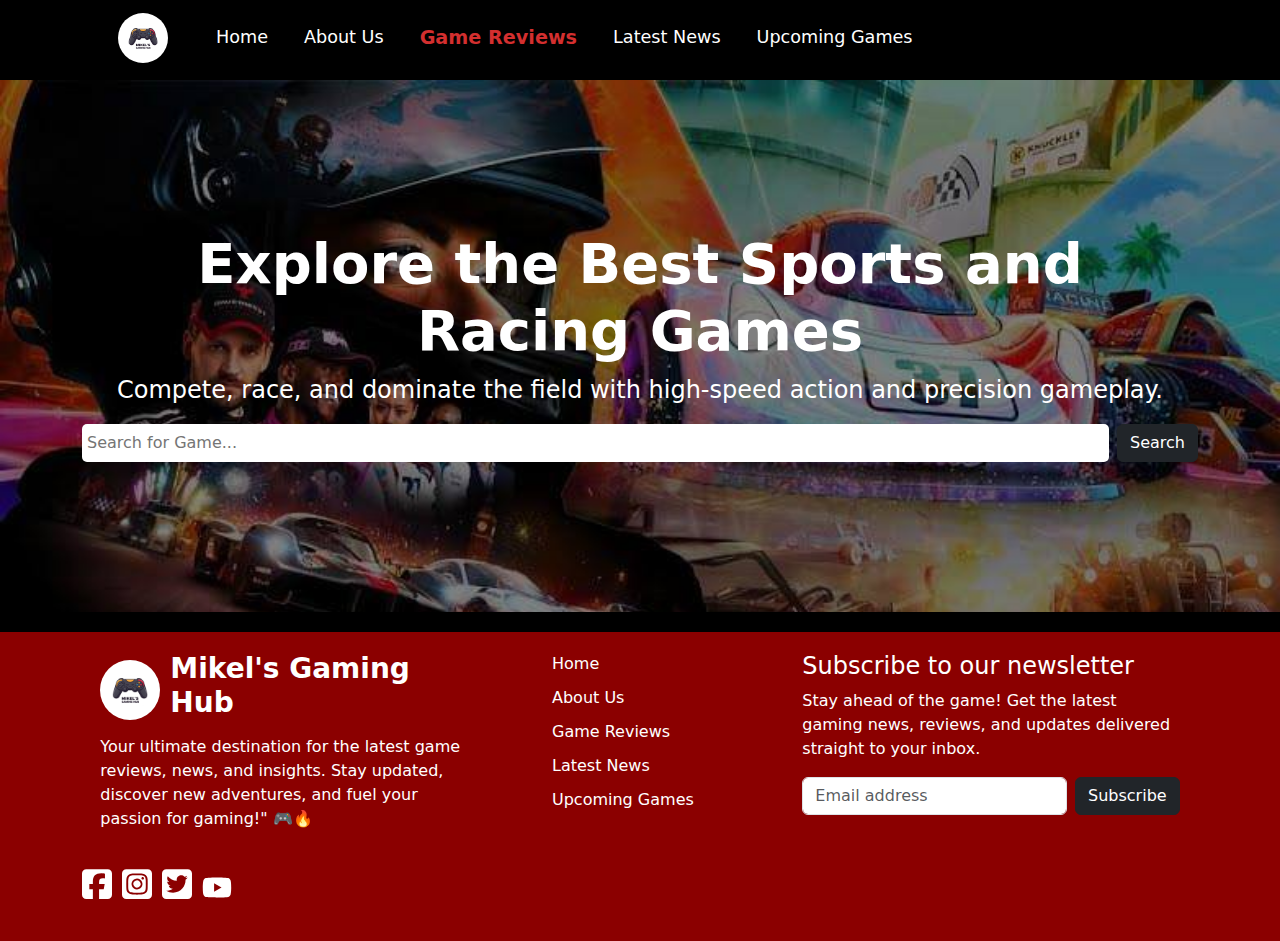
<file: Sports & Racing.html>
<!DOCTYPE html>
<html lang="en">
<head>
  <meta charset="UTF-8">
  <meta name="viewport" content="width=device-width, initial-scale=1.0">
  <title>RPG Games</title>

  <!-- bootstrap link -->
  <link
    href="https://cdn.jsdelivr.net/npm/bootstrap@5.3.3/dist/css/bootstrap.min.css"
    rel="stylesheet"
    integrity="sha384-QWTKZyjpPEjISv5WaRU9OFeRpok6YctnYmDr5pNlyT2bRjXh0JMhjY6hW+ALEwIH"
    crossorigin="anonymous"
  />

  <!-- css link -->
   <link rel="stylesheet" href="../styles/game-category.css">
</head>
<body>
  <!-- navbar -->
  <header class="header">
    <nav class="navbar navbar-expand-lg">
      <div class="container px-4 px-lg-5">
        <a href="./index.html" class="navbar-brand navbar-logo"><img src="../assests/gaming-logo.jpg" alt=""></a>
        <button
          class="navbar-toggler collapsed"
          type="button"
          data-bs-toggle="collapse"
          data-bs-target="#navbarSupportedContent"
          aria-controls="navbarSupportedContent"
          aria-expanded="false"
          aria-label="Toggle navigation"
        >
          <span class="navbar-toggler-icon"></span>
        </button>
        <div class="navbar-collapse collapse" id="navbarSupportedContent">
          <ul class="navbar-nav me-auto mb-2 mb-lg-0 ms-lg-4">
            <li class="nav-item">
              <a class="nav-link" aria-current="page" href="../index.html">Home</a>
            </li>
            <li class="nav-item">
              <a class="nav-link" href="../about.html">About Us</a>
            </li>
            <li class="nav-item">
              <a class="nav-link nav-link-active" href="../reviews.html">Game Reviews</a>
            </li>
            <li class="nav-item">
              <a class="nav-link" href="../index.html#news-section">Latest News</a>
            </li>
            <li class="nav-item">
              <a class="nav-link" href="../index.html#upcoming-games-section">Upcoming Games</a>
            </li>
          </ul>
        </div>
      </div>  
    </nav>
  </header>


  <!-- hero section -->
  <section class="hero-section sport-hero-section">
    <div class="container">
      <div class="row">
        <div class="hero-text">
          <h1>Explore the Best Sports and Racing Games</h1>
          <p>Compete, race, and dominate the field with high-speed action and precision gameplay.</p>
        </div>

        <div class="d-flex flex-column flex-sm-row w-100 gap-2">
          <input id="search" type="text" class="" placeholder="Search for Game...">
          <button class="btn btn-dark type="button">Search</button>
        </div>
      </div>
    </div>
  </section>


  <!-- footer -->
  <footer>
      <div class="footer-row row">
        <div class="footer1-div col-lg-4">
          <div class="footer-brand-name">
            <img class="footer-logo" src="./assests/gaming-logo.jpg" alt="">
            <h3>Mikel's Gaming Hub</h3>
          </div>
          <p class="footer-brand-text">
            Your ultimate destination for the latest game reviews, news, and insights. Stay updated, discover new adventures, and fuel your passion for gaming!" 🎮🔥
          </p>
        </div>

        <div class="footer2-div col-lg-4">
          <a href="#">Home</a>
          <a href="./about.html">About Us</a>
          <a href="./reviews.html">Game Reviews</a>
          <a href="#news-section">Latest News</a>
          <a href="#upcoming-games-section">Upcoming Games</a>
        </div>

        <div class="footer3-div col-lg-4">
          <form>
            <h4>Subscribe to our newsletter</h4>
            <p>Stay ahead of the game! Get the latest gaming news, reviews, and updates delivered straight to your inbox.</p>
            <div class="d-flex flex-column flex-sm-row w-100 gap-2">
              <label for="newsletter1" class="visually-hidden">Email address</label>
              <input id="newsletter1" type="text" class="form-control" placeholder="Email address">
              <button class="btn btn-dark subscribe-button type="button">Subscribe</button>
            </div>
          </form>
        </div>
      </div>

      <div class="container">
        <div class="footer-icons">
          <a href="#"><img src="./assests/facebook-icon.svg" alt=""></a>
          <a href="#"><img src="./assests/instagram-icon.svg" alt=""></a>
          <a href="#"><img src="./assests/twitter-icon.svg" alt=""></a>
          <a href="#"><img src="./assests/youtube-icon.svg" alt=""></a>
        </div>
      </div>

    
  </footer>
  



  <!-- bootstrap script link -->
  <script
  src="https://cdn.jsdelivr.net/npm/bootstrap@5.3.3/dist/js/bootstrap.bundle.min.js"
  integrity="sha384-YvpcrYf0tY3lHB60NNkmXc5s9fDVZLESaAA55NDzOxhy9GkcIdslK1eN7N6jIeHz"
  crossorigin="anonymous"
></script>

</body>
</html>
</file>
<file: styles/index-style.css>
body {
  margin: 0;
  padding: 0;
  background: black;
  color: white;
}


.navbar {
  position: fixed;
  top: 0;
  z-index: 1000;
  width: 100%;
  background-color: black;
}

.header .nav-item {
  padding-right: 20px;
}

.header .nav-item .nav-link:hover {
  color: #ff9999;
  transition: 0.05s ease-out;
}

.header .nav-link {
  color: white;
  font-size: 1.1rem;
}

.header .nav-link-active {
  color: #d32f2f;
  font-weight: bold;
  font-size: 1.2rem;
}

.navbar-logo img {
  width: 50px;
  border-radius: 50%;
}

.hero-section {
  margin: 0 auto;
  margin-top: 70px;
  padding: 200px 0;
  text-align: center;
  background: url('../assests/bg-3.jpg');
  background-repeat: no-repeat;
  background-size: cover;
  height: fit-content;
  margin-bottom: 0;
}

.hero-section h1 {
  font-size: 4rem;
  font-weight: bold;
}

.hero-section p {
  font-size: 1.4rem;
}

.hero-section .btn1 {
  background-color: #d32f2f;
  border-color: #d32f2f;
  color: white;
}

.hero-section .btn1:hover {
  opacity: 0.8;
}

.featured-game-section {
  margin-bottom: 40px;
}

.featured-game-section .hero-text h2,
.games-category .hero-text h2,
.latest-reviews .hero-text h2,
.latest-news .hero-text h2,
.upcoming-games .hero-text h2 {
  text-align: center;
  font-size: 2.5rem;
  font-weight: bold;
  margin-bottom: 10px;
  padding-top: 10px;
}

.featured-game-section .featured-game-hero-text {
  font-size: 2rem;
  font-weight: bold;
}

.featured-game-section .bt {
  font-weight: bold;
}

.games-category {
  background-color: #2c2c2c;
  padding-bottom: 50px;
} 

.games-category .card {
  box-shadow: 0px 4px 10px rgba(0, 0, 0, 0.1);
  height: 21rem;
  border-radius: 10px;
  transition: all 0.2s ease;
  background-color: black;
  border: none;
  color: white;
}

.games-category .card img,
.latest-reviews .card img {
  margin-top: 10px;
  border-radius: 10px;
}

.games-category .card-body {
  height: 5rem;
  font-size: 1rem;
  line-height: 1.3;
  padding-left: 2px;
  width: 100%;
}

.games-category .card-title {
  font-weight: bold;
  font-size: 1.05rem;
}

.games-category .card-text {
  font-size: 0.9rem;
  padding-bottom: 10px;
}

.games-category .card .btn {
  box-shadow: none;
}

.slider-container {
  margin: 0 auto;
  width: 80%;
  overflow-x: auto;
  overscroll-behavior-x: contain;
}

.slider {
  display: flex;
  transition: transform 0.5s ease;
}

.slide {
  padding: 20px;
  box-sizing: border-box;
}

.slide .card {
  padding: 10px;
  padding-top: 2px;
}


.latest-reviews {
  margin-bottom: 40px;
  padding-top: 20px;
}
.latest-reviews h2 {
  color: #d32f2f;
}

.latest-reviews .card {
  border: 1px solid #d32f2f;
  background: transparent;
  color: #d32f2f;
}

.latest-reviews .row {
  justify-content: center;
  gap: 16px;
}

.latest-reviews .card h5 {
  font-size: 1rem;
  font-weight: bold;
}

.latest-reviews .card p {
  font-size: 0.9rem;
}

.latest-reviews .card-text-1 {
  margin-bottom: 5px;
}


.latest-reviews .card-text-2 {
  margin-bottom: 10px;
  margin-top: 0;
  padding-top: 0;
}

.latest-reviews .card button {
  border: 1px solid #d32f2f;
  color: #d32f2f;
}

.latest-reviews .card button:hover {
  background-color: #d32f2f;
  color: black;
}

.latest-reviews .see-all-reviews-btn {
  margin: 0 auto;
  text-align: center;
  margin-top: 10px;
}

.latest-reviews .see-all-reviews-btn a {
  background-color: #d32f2f;
  color: white;
  padding: 10px;
  width: 30%;
}



.latest-news {
  background-color: #2c2c2c;
  color: white;
  margin-bottom: 30px;
  padding-bottom: 30px;
}

.latest-news .hero-text h2 {
  margin-bottom: 15px;
}


.latest-news .latest-news-container .row {
  padding-bottom: 15px;
  margin-bottom: 15px;
  border-bottom: 1px solid white;
}


.latest-news .latest-news-container .row .lp a {
  text-decoration: none;
  cursor: pointer;
}

.latest-news .latest-news-container .row .bt {
  font-weight: bold;
}

.upcoming-games .upcoming-games-row .card img {
  border-radius: 10px;
}

.upcoming-games {
  margin-bottom: 30px;
}

.upcoming-games h2 {
  padding-bottom: 15px;
}

.upcoming-games .upcoming-games-row {
  gap: 10px;
  justify-content: center;
}

.upcoming-games .upcoming-games-row .card {
  background-color: #2c2c2c;
  color: white;
  padding: 10px;
}

.upcoming-games .upcoming-games-row .card .card-text {
  margin-bottom: 5px;
  font-size: 0.9rem;
}

.upcoming-games .upcoming-games-row .card .card-body h5,
.upcoming-games .upcoming-games-row .card .card-text .bt {
  font-weight: bold;
}


footer {
  background-color: #8B0000;
  padding: 20px 50px 40px;
}

footer .row {
  justify-content: space-evenly;
}

footer .footer-brand-name {
  display: flex;
  align-items: center;
  gap: 10px;
}

footer .footer-brand-name h3 {
  font-weight: bold;
}

footer .footer-brand-text {
  margin-top: 7px;
}

footer .footer-logo {
  width: 60px;
  border-radius: 50%;
}

footer .footer-icons {
  display: flex;
  gap: 10px;
  align-items: end;
  margin-top: 20px;
}

footer .footer-icons img {
  width: 30px;
  filter: contrast(0) brightness(100);
}

footer .footer2-div {
  display: flex;
  flex-direction: column;
  gap: 10px;
  text-align: left;
  width: 200px;
}

footer .footer2-div a {
  text-decoration: none;
  color: white;
  width: 150px;
}

footer .footer2-div a:hover {
  color: #ff9999;
}


@media(max-width: 768px) {
  .hero-section {
    padding: 150px 0 70px;
    background-size: contain;
    background-position: center;
    height: 80vh;
    margin-top: -100px;
    margin-bottom: 0;
  }

  .hero-section .row {
    padding-top: 70px;
    margin-top: 0;
  }

  .hero-section h1 {
    font-size: 2.5rem;
  }

  .hero-section p {
    font-size: 1.1rem;
  }
}

@media(max-width: 590px) {
  .hero-section {
    margin-top: -150px;
    height: 100vh;
  }

  .hero-section .row {
    padding-top: 90px;
  }
}


@media(max-width: 500px) {
  .hero-section {
    height: 100vh;
  }
}

@media(max-width: 475px) {
  .hero-section {
    padding: 3% 0 0;
    margin-top: 70px;
    margin-bottom: 0;
    background-size: auto;
    height: 50vh;

  }

  .hero-section .row {
    padding-top: 50px;
    padding-bottom: 40px;
    margin-top: 0;
  }

  .hero-section h1 {
    font-size: 2.5rem;
  }

  .hero-section p {
    font-size: 1.1rem;
  }

  .hero-section .hero-button {
    margin-top: 20px;
  }
}

@media(max-width: 385px) {
  .hero-section .hero-button {
    margin-top: 0;
  }
}

@media(max-width: 768px) {
  .hero-section {
    height: auto;
  }
}


@media(max-width: 991px) {
  .navbar-toggler {
    border-color: #d32f2f;
  }

  .navbar-toggler {
    color: #d32f2f;
  }

  .navbar-toggler-icon {
    filter: contrast(0) brightness(100);
  }

  .featured-game-section .featured-game-row {
    flex-direction: column-reverse;
    gap: 10px;
  }

  .latest-news .latest-news-container .row .fp {
    margin-bottom: 0;
    padding-bottom: 0;
  }

  .latest-news .latest-news-container .row .lp {
    margin-bottom: 5px;
    margin-top: 0;
  }


  footer .row {
    justify-content: left;
  }

  footer .row .footer2-div {
    margin-bottom: 17px;
  }

  footer .footer2-div a {
    border-bottom: 1px solid white;
  }

}

@media(min-width: 900px) {
  .featured-game-section {
    margin-top: 10px;
  }
}

@media(max-width: 500px) {
  .featured-game-section {
    margin-top: 15px;
  }
}

@media(max-width: 521px) {
  .latest-reviews .see-all-reviews-btn a {
    padding: 8px;
    width: 50%;
  }
}



@media(max-width: 477px) {
  .latest-games-news-section .hero-text h2{
    margin-bottom: 15px;
  }
}
</file>
<file: styles/about.css>
body {
  margin: 0;
  padding: 0;
  background: black;
  color: white;
}


.navbar {
  position: fixed;
  top: 0;
  z-index: 1000;
  width: 100%;
  background-color: black;
}

.header .nav-item {
  padding-right: 20px;
}

.header .nav-item .nav-link:hover {
  color: #ff9999;
  transition: 0.05s ease-out;
}

.header .nav-link {
  color: white;
  font-size: 1.1rem;
}

.header .nav-link-active {
  color: #d32f2f;
  font-weight: bold;
  font-size: 1.2rem;
}

.navbar-logo img {
  width: 50px;
  border-radius: 50%;
}

.hero-section {
  margin-top: 80px;
  margin-bottom: 20px;
  padding: 100px 0;
  text-align: center;
  background: url('../assests/about-us-bg.jpg');
  background-repeat: no-repeat;
  background-size: cover;
}

.hero-section h1 {
  font-size: 3rem;
  font-weight: bold;
}

.hero-section p {
  font-size: 1.5rem;
}



.section1 {
  margin-bottom: 20px;
}

.section1 .our-mission .row,
.section3 .trust-row {
  align-items: center;
}

.section1 .our-mission .row img,
.section3 .image-container img{
  width: 100%;
}

.section1 .hero-text-container h2,
.section2 .hero-text-container h2,
.section3 .hero-text-container h2,
.section4 h2 {
  text-align: center;
  font-weight: bold;
  font-size: 2rem;
  margin-bottom: 20px;
}
.section3 .hero-text-container h2 {
  margin-bottom: 0;
}

.our-mission .mission-text,
.section3 .trust-text {
  line-height: 1.3;
  font-size: 1.2rem;
}

.section2 {
  margin-bottom: 20px;
}

.section2 .row {
  justify-content: center;
  gap: 20px;
}

.section2 .card {
  padding: 30px;
  background-color: transparent;
  border: 1px solid white;
  color: white;
}

.section2 .card h3 {
  font-weight: bold;
}

.section2 .card p {
  font-size: 1.1rem;
}

.section4 {
  margin-bottom: 20px;
}

.section4 p {
  font-size: 1.1rem;
}

.section1 {
  margin-bottom: 30px;
}

.section3 {
  margin-bottom: 50px;
}

.section2 {
  margin-bottom: 40px;
}

footer {
  background-color: #8B0000;
  padding: 20px 50px 40px;
}

footer .row {
  justify-content: space-evenly;
}

footer .footer-brand-name {
  display: flex;
  align-items: center;
  gap: 10px;
}

footer .footer-brand-name h3 {
  font-weight: bold;
}

footer .footer-brand-text {
  margin-top: 7px;
}

footer .footer-logo {
  width: 60px;
  border-radius: 50%;
}

footer .footer-icons {
  display: flex;
  gap: 10px;
  align-items: end;
  margin-top: 20px;
}

footer .footer-icons img {
  width: 30px;
  filter: contrast(0) brightness(100);
}

footer .footer2-div {
  display: flex;
  flex-direction: column;
  gap: 10px;
  text-align: left;
  width: 200px;
}

footer .footer2-div a {
  text-decoration: none;
  color: white;
  width: 150px;
}

footer .footer2-div a:hover {
  color: #ff9999;
}



@media(max-width: 991px) {
  .navbar-toggler {
    border-color: #d32f2f;
  }

  .navbar-toggler {
    color: #d32f2f;
  }

  .navbar-toggler-icon {
    filter: contrast(0) brightness(100);
  }

  .hero-section h1 {
    font-size: 3rem;
  }

  .hero-section p {
    font-size: 1.3rem;
  }

  .section3 .hero-text-container h2 {
    margin-bottom: 10px;
  }
  .section3 .trust-row {
    flex-direction: column-reverse;
  }

  footer .row {
    justify-content: left;
  }

  footer .row .footer2-div {
    margin-bottom: 17px;
  }

  footer .footer2-div a {
    border-bottom: 1px solid white;
  }
}

@media(max-width: 600px) {
  .hero-section {
    padding: 50px 0;
  }

  .hero-section h1 {
    font-size: 2.8rem;
  }

  .hero-section p {
    font-size: 1.2rem;
    color: white;
  }  
}
</file>
<file: styles/game-category.css>
body {
  margin: 0;
  padding: 0;
  background: black;
  color: white;
}


.navbar {
  position: fixed;
  top: 0;
  z-index: 1000;
  width: 100%;
  background-color: black;
}

.header .nav-item {
  padding-right: 20px;
}

.header .nav-item .nav-link:hover {
  color: #ff9999;
  transition: 0.05s ease-out;
}

.header .nav-link {
  color: white;
  font-size: 1.1rem;
}

.header .nav-link-active {
  color: #d32f2f;
  font-weight: bold;
  font-size: 1.2rem;
}

.navbar-logo img {
  width: 50px;
  border-radius: 50%;
}

.hero-section {
  margin-top: 80px;
  margin-bottom: 20px;
  padding: 150px 0;
  text-align: center;
}

.rpg-hero-section {
  background: url('../assests/rpg-bg.jpg');
  background-repeat: no-repeat;
  background-size: cover;
}

.action-hero-section {
  background: url('../assests/action-bg.jpg');
  background-repeat: no-repeat;
  background-size: cover;
}

.sport-hero-section {
  background: url('../assests/sport-bg.jpg');
  background-repeat: no-repeat;
  background-size: cover;
}

.shooter-hero-section {
  background: url('../assests/shooting-bg.jpg');
  background-repeat: no-repeat;
  background-size: cover;
}

.adventure-hero-section {
  background: url('../assests/adventure-bg.jpg');
  background-repeat: no-repeat;
  background-size: cover;
}

.hero-section h1 {
  font-size: 3.5rem;
  font-weight: bold;
}

.hero-section p {
  font-size: 1.5rem;
}

.hero-section input {
  width: 100%;
  border: none;
  border-radius: 5px;
  padding: 5px;
}

.hero-section input:focus {
  border: 1.2px solid #8B0000;
  outline: none;
}



.games-section {
  margin-bottom: 50px;
}

.games-section .row {
  justify-content: center;
  gap: 20px;
}

.games-section .card {
  background: transparent;
  color: white;
  border: 1px white solid;
  padding: 10px;
}

.games-section .card img {
  border-radius: 10px;
}



.featured-game-section {
  padding-bottom: 10px;
  margin-bottom: 20px;
  background-color: #2c2c2c;
}

.featured-game-section .hero-text h2,
.latest-games-news-section .hero-text h2{
  text-align: center;
  font-size: 2.5rem;
  font-weight: bold;
  margin-bottom: 10px;
  padding-top: 10px;
}

.featured-game-section .featured-game-hero-text {
  font-size: 2rem;
  font-weight: bold;
}

.featured-game-section .bt {
  font-weight: bold;
}




.latest-games-news-section .latest-news-container .row {
  padding-bottom: 15px;
  margin-bottom: 15px;
  border-bottom: 1px solid white;
}

.latest-games-news-section .hero-text h2 {
  margin-bottom: 15px;
}

.latest-games-news-section .latest-news-container .row .lp a {
  text-decoration: none;
}

.go-back-home {
  font-weight: bold;
  margin-bottom: 10px;
}

footer {
  background-color: #8B0000;
  padding: 20px 50px 40px;
}

footer .row {
  justify-content: space-evenly;
}

footer .footer-brand-name {
  display: flex;
  align-items: center;
  gap: 10px;
}

footer .footer-brand-name h3 {
  font-weight: bold;
}

footer .footer-brand-text {
  margin-top: 7px;
}

footer .footer-logo {
  width: 60px;
  border-radius: 50%;
}

footer .footer-icons {
  display: flex;
  gap: 10px;
  align-items: end;
  margin-top: 20px;
}

footer .footer-icons img {
  width: 30px;
  filter: contrast(0) brightness(100);
}

footer .footer2-div {
  display: flex;
  flex-direction: column;
  gap: 10px;
  text-align: left;
  width: 200px;
}

footer .footer2-div a {
  text-decoration: none;
  color: white;
  width: 150px;
}

footer .footer2-div a:hover {
  color: #ff9999;
}



@media(max-width: 991px) {
  .navbar-toggler {
    border-color: #d32f2f;
  }

  .navbar-toggler {
    color: #d32f2f;
  }

  .navbar-toggler-icon {
    filter: contrast(0) brightness(100);
  }

  .hero-section {
    padding: 100px 0;
  }

  .hero-section h1 {
    font-size: 3rem;
  }

  .hero-section p {
    font-size: 1.3rem;
  }

  .featured-game-section .featured-game-row {
    flex-direction: column-reverse;
    gap: 10px;
  }

  .latest-games-news-section .latest-news-container .row .fp {
    margin-bottom: 0;
    padding-bottom: 0;
  }

  .latest-games-news-section .latest-news-container .row .lp {
    margin-bottom: 5px;
  }

  footer .row {
    justify-content: left;
  }

  footer .row .footer2-div {
    margin-bottom: 17px;
  }

  footer .footer2-div a {
    border-bottom: 1px solid white;
  }
}

@media(min-width: 900px) {
  .featured-game-section {
    margin-top: 10px;
  }
}

@media(max-width: 600px) {
  .hero-section {
    padding: 50px 0;
  }

  .hero-section h1 {
    font-size: 2.8rem;
  }

  .hero-section p {
    font-size: 1.2rem;
    color: white;
  }  
}

@media(max-width: 575px) {
  .hero-section input {
    padding: 7px;
  }
}

@media(max-width: 500px) {
  .featured-game-section {
    margin-top: 15px;
  }
}

@media(max-width: 477px) {
  .featured-game-section .hero-text h2,
  .latest-games-news-section .hero-text h2{
    margin-bottom: 15px;
  }
}
</file>
